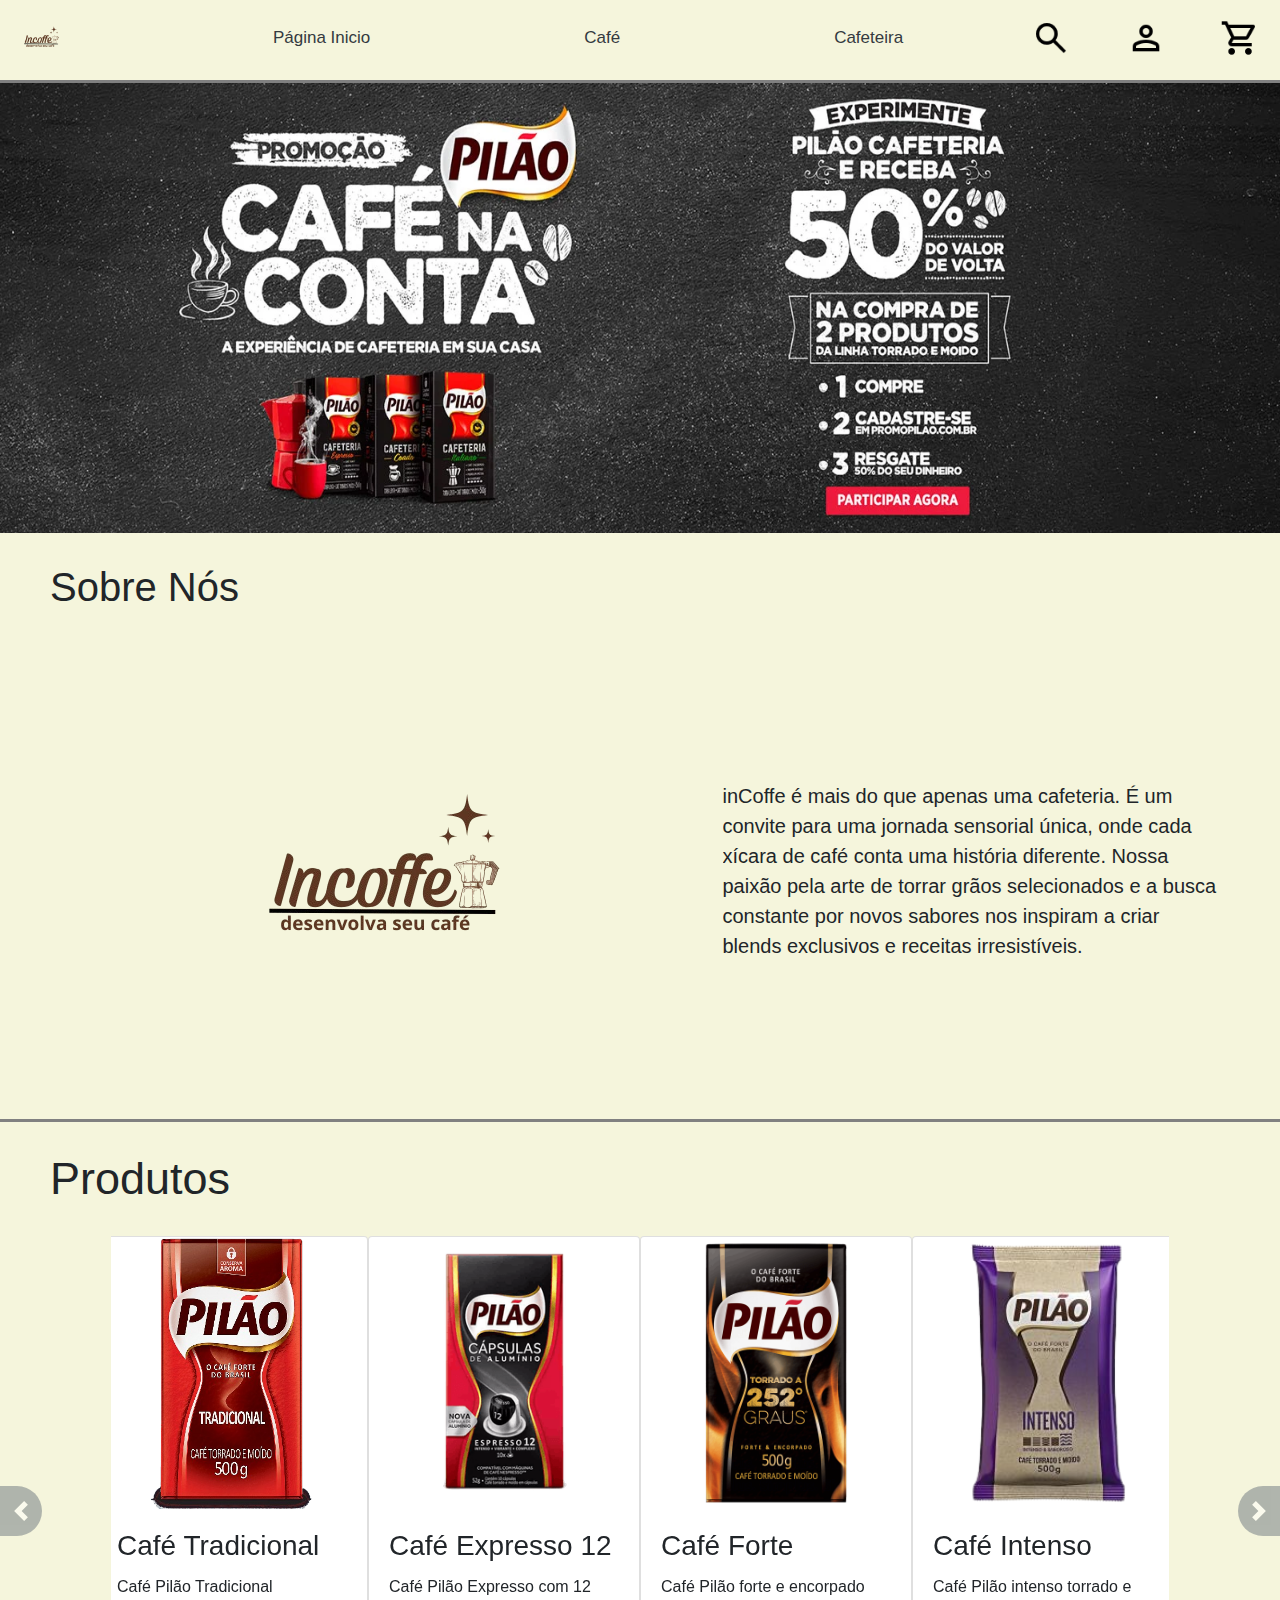
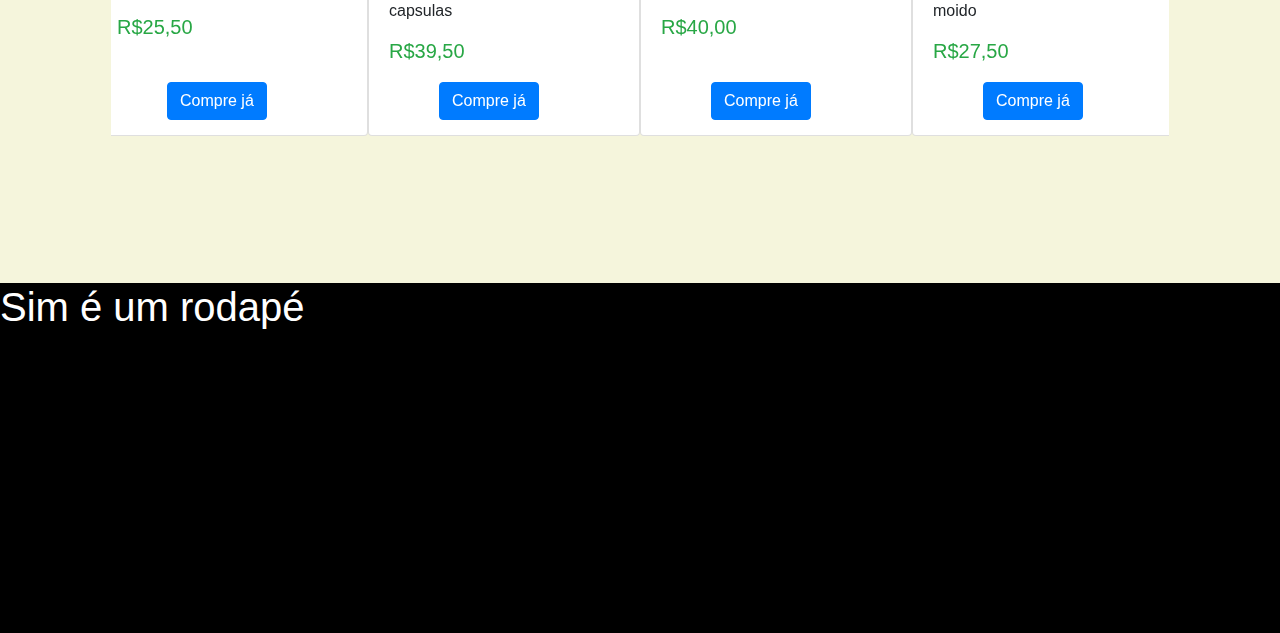
<file: index.html>
<!DOCTYPE html>
<html lang="pt-BR">

<head>
    <meta charset="UTF-8">
    <meta name="viewport" content="width=device-width, initial-scale=1.0">
    <meta name="description" content="cafeteria online">
    <meta name="keywords" content="café cafeteria">
    <title>inCoffe</title>
    <link rel="stylesheet" href="assets/css/style.css">
    <link rel="shortcut icon" href="assets/img/logo-incoffe.png" type="image/x-icon">
    <link rel="stylesheet" href="https://cdn.jsdelivr.net/npm/bootstrap@4.0.0/dist/css/bootstrap.min.css"
        integrity="sha384-Gn5384xqQ1aoWXA+058RXPxPg6fy4IWvTNh0E263XmFcJlSAwiGgFAW/dAiS6JXm" crossorigin="anonymous">
</head>

<body>
    <header>
        <nav class="d-flex align-items-center justify-content-between">
            <div class="logo-incoffe">
                <img src="assets/img/logo-incoffe.png" alt="logo-incoffe">
            </div>
            <li class="nav-item"> <a class="nav-link text-dark" href="index.html">Página Inicio</a> </li>
            <li class="nav-item"> <a class="nav-link text-dark" href="cafe.html">Café</a></li>
            <li class="nav-item"> <a class="nav-link text-dark" href="cafete.html">Cafeteira</a></li>
            <div class="usuario">
                <img src="assets/img/search.png" alt="busca">
                <img src="assets/img/person.png" alt="pessoa">
                <img src="assets/img/carrinho.png" alt="carrinho">
            </div>
        </nav>
    </header>

    <div class="barra"></div>

    <main>
        <div class="img-main">
            <img src="assets/img/banner.png" alt="banner">
        </div>

        <div class="about-us">

            <h1>Sobre Nós</h1>

            <div class="desc">
                <img src="assets/img/logo-incoffe.png" alt="logo-incoffe">

                <p>
                    inCoffe é mais do que apenas uma cafeteria. É um convite para uma jornada sensorial única, onde cada
                    xícara de café conta uma história diferente. Nossa paixão pela arte de torrar grãos selecionados e a
                    busca constante por novos sabores nos inspiram a criar blends exclusivos e receitas irresistíveis.
                </p>
            </div>
                

        </div>

        <div class="barra"></div>

        <div class="produtos">
            <h1>Produtos</h1>
            <div id="carouselExampleControls" class="carousel slide d-flex justify-content-around" data-ride="carousel">
                <div class="carrosel">
                    <div class="carousel-inner">
                        <div class="carousel-item active">
                            <div class="row justify-content-between">
                                <div class="col-custom">
                                    <div class="card" style="width: 17rem;">
                                        <img class="card-img-top" src="assets/img/pilão-removebg-preview.png"
                                            alt="Card image cap" style="height: 17rem;">
                                        <div class="card-body">
                                            <h3 class="card-title">Café Tradicional</h3>
                                            <p class="card-text">Café Pilão Tradicional</p>
                                            <h5 class="text-success">R$25,50</h5>
                                            <a href="checkout.html" class="btn btn-primary">Compre já</a>
                                        </div>
                                    </div>
                                </div>
                                <div class="col-custom">
                                    <div class="card" style="width: 17rem;">
                                        <img class="card-img-top" src="assets/img/cafécapsulas.png"
                                            alt="Card image cap" style="height: 17rem;">
                                        <div class="card-body">
                                            <h3 class="card-title">Café Expresso 12</h3>
                                            <p class="card-text">Café Pilão Expresso com 12 capsulas</p>
                                            <h5 class="text-success">R$39,50</h5>
                                            <a href="checkout.html" class="btn btn-primary">Compre já</a>
                                        </div>
                                    </div>
                                </div>
                                <div class="col-custom">
                                    <div class="card" style="width: 17rem;">
                                        <img class="card-img-top" src="assets/img/caféforte.png"
                                            alt="Card image cap" style="height: 17rem;">
                                        <div class="card-body">
                                            <h3 class="card-title">Café Forte</h3>
                                            <p class="card-text">Café Pilão forte e encorpado</p>
                                            <h5 class="text-success">R$40,00</h5>
                                            <a href="checkout.html" class="btn btn-primary">Compre já</a>
                                        </div>
                                    </div>
                                </div>
                                <div class="col-custom">
                                    <div class="card" style="width: 17rem;">
                                        <img class="card-img-top" src="assets/img/caféintenso.png"
                                            alt="Card image cap" style="height: 17rem;">
                                        <div class="card-body">
                                            <h3 class="card-title">Café Intenso</h3>
                                            <p class="card-text">Café Pilão intenso torrado e moido</p>
                                            <h5 class="text-success">R$27,50</h5>
                                            <a href="checkout.html" class="btn btn-primary">Compre já</a>
                                        </div>
                                    </div>
                                </div>
                            </div>
                        </div>
                        <div class="carousel-item">
                            <div class="row">
                                <div class="col-custom">
                                    <div class="card" style="width: 17rem;">
                                        <img class="card-img-top" src="assets/img/cafétorrado.png"
                                            alt="Card image cap" style="height: 17rem;">
                                        <div class="card-body">
                                            <h3 class="card-title">Café em Grãos</h3>
                                            <p class="card-text">Café Pilão em grãos</p>
                                            <h5 class="text-success">R$38,50</h5>
                                            <a href="checkout.html" class="btn btn-primary">Compre já</a>
                                        </div>
                                    </div>
                                </div>
                                <div class="col-custom">
                                    <div class="card" style="width: 17rem;">
                                        <img class="card-img-top" src="assets/img/lungo08.png"
                                            alt="Card image cap" style="height: 17rem;">
                                        <div class="card-body">
                                            <h3 class="card-title">Café Lungo 08</h3>
                                            <p class="card-text">Café Pilão lungo 8 em capsulas</p>
                                            <h5 class="text-success">R$23,50</h5>
                                            <a href="checkout.html" class="btn btn-primary">Compre já</a>
                                        </div>
                                    </div>
                                </div>
                                <div class="col-custom">
                                    <div class="card" style="width: 17rem;">
                                        <img class="card-img-top" src="assets/img/cafécap07.jpg"
                                            alt="Card image cap" style="height: 17rem;">
                                        <div class="card-body">
                                            <h3 class="card-title">Café Capsulas 07</h3>
                                            <p class="card-text">Café Pilão capsulas 07 em alumínio</p>
                                            <h5 class="text-success">R$22,50</h5>
                                            <a href="checkout.html" class="btn btn-primary">Compre já</a>
                                        </div>
                                    </div>
                                </div>
                                <div class="col-custom">
                                    <div class="card" style="width: 17rem;">
                                        <img class="card-img-top" src="assets/img/pilão.jpg"
                                            alt="Card image cap" style="height: 17rem;">
                                        <div class="card-body">
                                            <h3 class="card-title">Café Forte</h3>
                                            <p class="card-text">Café Pilão forte e encorpado</p>
                                            <h5 class="text-success">R$39,50</h5>
                                            <a href="checkout.html" class="btn btn-primary">Compre já</a>
                                        </div>
                                    </div>
                                </div>
                            </div>
                        </div>
                    </div>

                    <a class="carousel-control-prev bg-secondary align-items-center" href="checkout.htmlcarouselExampleControls"
                        role="button" data-slide="prev">
                        <span class="carousel-control-prev-icon" aria-hidden="true"></span>
                        <span class="sr-only">Previous</span>
                    </a>
                    <a class="carousel-control-next bg-secondary align-items-center" href="checkout.htmlcarouselExampleControls"
                        role="button" data-slide="next">
                        <span class="carousel-control-next-icon" aria-hidden="true"></span>
                        <span class="sr-only">Next</span>
                    </a>
                </div>

            </div>
        </div>
    </main>

    <footer>
        <h1>Sim é um rodapé</h1>
    </footer>

    <script src="https://code.jquery.com/jquery-3.2.1.slim.min.js"
        integrity="sha384-KJ3o2DKtIkvYIK3UENzmM7KCkRr/rE9/Qpg6aAZGJwFDMVNA/GpGFF93hXpG5KkN"
        crossorigin="anonymous"></script>
    <script src="https://cdn.jsdelivr.net/npm/popper.js@1.12.9/dist/umd/popper.min.js"
        integrity="sha384-ApNbgh9B+Y1QKtv3Rn7W3mgPxhU9K/ScQsAP7hUibX39j7fakFPskvXusvfa0b4Q"
        crossorigin="anonymous"></script>
    <script src="https://cdn.jsdelivr.net/npm/bootstrap@4.0.0/dist/js/bootstrap.min.js"
        integrity="sha384-JZR6Spejh4U02d8jOt6vLEHfe/JQGiRRSQQxSfFWpi1MquVdAyjUar5+76PVCmYl"
        crossorigin="anonymous"></script>
</body>

</html>
</file>
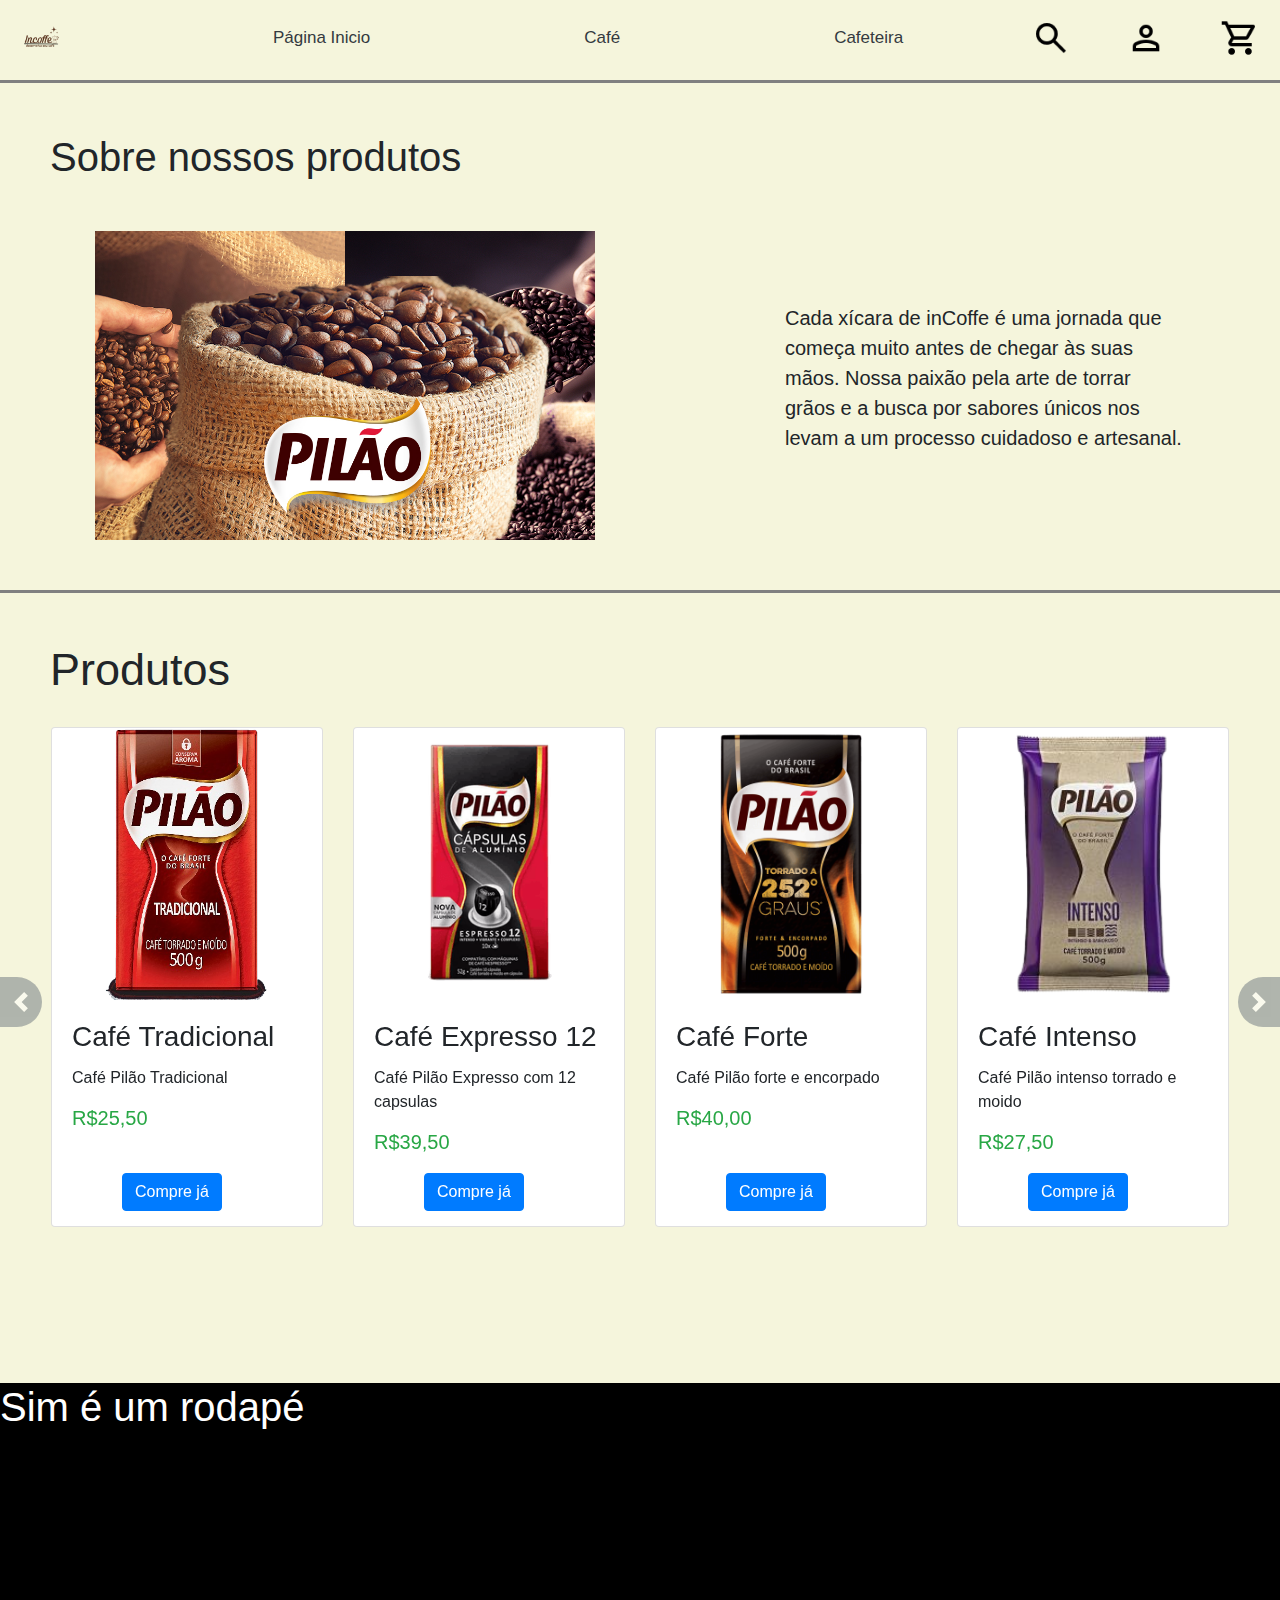
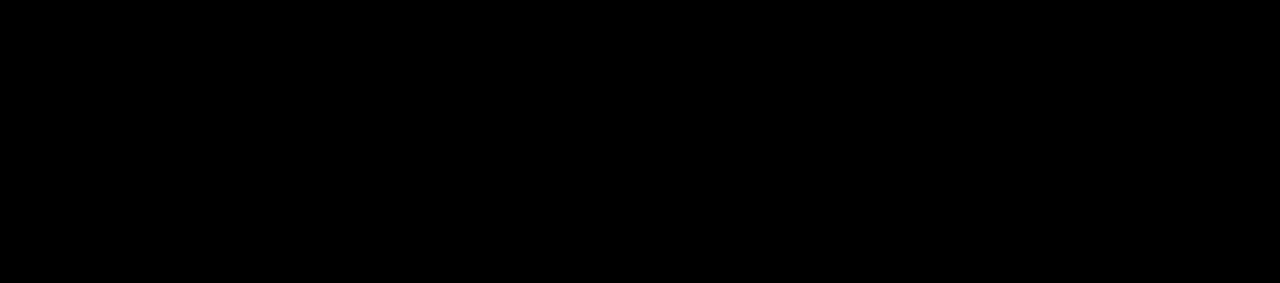
<file: cafe.html>
<!DOCTYPE html>
<html lang="pt-BR">

<head>
    <meta charset="UTF-8">
    <meta name="viewport" content="width=device-width, initial-scale=1.0">
    <meta name="description" content="cafeteria online">
    <meta name="keywords" content="café cafeteria">
    <title>inCoffe - Café</title>
    <link rel="shortcut icon" href="assets/img/logo-incoffe.png" type="image/x-icon">
    <link rel="stylesheet" href="assets/css/style-cafe.css">
    <link rel="stylesheet" href="https://cdn.jsdelivr.net/npm/bootstrap@4.0.0/dist/css/bootstrap.min.css"
        integrity="sha384-Gn5384xqQ1aoWXA+058RXPxPg6fy4IWvTNh0E263XmFcJlSAwiGgFAW/dAiS6JXm" crossorigin="anonymous">
</head>

<body>

    <header>
        <nav class="d-flex align-items-center justify-content-between">
            <div class="logo-incoffe">
                <img src="assets/img/logo-incoffe.png" alt="logo-incoffe">
            </div>
            <li class="nav-item"> <a class="nav-link text-dark" href="index.html">Página Inicio</a> </li>
            <li class="nav-item"> <a class="nav-link text-dark" href="cafe.html">Café</a></li>
            <li class="nav-item"> <a class="nav-link text-dark" href="cafeteria.html">Cafeteira</a></li>
            <div class="usuario">
                <img src="assets/img/search.png" alt="busca">
                <img src="assets/img/person.png" alt="pessoa">
                <img src="assets/img/carrinho.png" alt="carrinho">
            </div>
        </nav>
    </header>

    <div class="barra"></div>

    <main>

        <div class="apresentacao">

            <h1>Sobre nossos produtos</h1>

            <div class="itens">
                <img src="assets/img/pilao-saco.jpg" alt="fabrica-pilao">

                <p>
                    Cada xícara de inCoffe é uma jornada que começa muito antes de chegar às suas mãos. Nossa paixão pela
                    arte de torrar grãos e a busca por sabores únicos nos levam a um processo cuidadoso e artesanal.
                </p>
            </div>

        </div>

        <div class="barra" style="margin-top: 50px;"></div>

        <div class="produtos">
            <h1>Produtos</h1>
            <div id="carouselExampleControls" class="carousel slide d-flex justify-content-around" data-ride="carousel">
                <div class="carrosel">
                    <div class="carousel-inner">
                        <div class="carousel-item active">
                            <div class="row justify-content-between">
                                <div class="col-3">
                                    <div class="card" style="width: 17rem;">
                                        <img class="card-img-top" src="assets/img/pilão-removebg-preview.png"
                                            alt="Card image cap" style="height: 17rem;">
                                        <div class="card-body">
                                            <h3 class="card-title">Café Tradicional</h3>
                                            <p class="card-text">Café Pilão Tradicional</p>
                                            <h5 class="text-success">R$25,50</h5>
                                            <a href="checkout.html" class="btn btn-primary">Compre já</a>
                                        </div>
                                    </div>
                                </div>
                                <div class="col-3">
                                    <div class="card" style="width: 17rem;">
                                        <img class="card-img-top" src="assets/img/cafécapsulas.png"
                                            alt="Card image cap" style="height: 17rem;">
                                        <div class="card-body">
                                            <h3 class="card-title">Café Expresso 12</h3>
                                            <p class="card-text">Café Pilão Expresso com 12 capsulas</p>
                                            <h5 class="text-success">R$39,50</h5>
                                            <a href="checkout.html" class="btn btn-primary">Compre já</a>
                                        </div>
                                    </div>
                                </div>
                                <div class="col-3">
                                    <div class="card" style="width: 17rem;">
                                        <img class="card-img-top" src="assets/img/caféforte.png"
                                            alt="Card image cap" style="height: 17rem;">
                                        <div class="card-body">
                                            <h3 class="card-title">Café Forte</h3>
                                            <p class="card-text">Café Pilão forte e encorpado</p>
                                            <h5 class="text-success">R$40,00</h5>
                                            <a href="checkout.html" class="btn btn-primary">Compre já</a>
                                        </div>
                                    </div>
                                </div>
                                <div class="col-3">
                                    <div class="card" style="width: 17rem;">
                                        <img class="card-img-top" src="assets/img/caféintenso.png"
                                            alt="Card image cap" style="height: 17rem;">
                                        <div class="card-body">
                                            <h3 class="card-title">Café Intenso</h3>
                                            <p class="card-text">Café Pilão intenso torrado e moido</p>
                                            <h5 class="text-success">R$27,50</h5>
                                            <a href="checkout.html" class="btn btn-primary">Compre já</a>
                                        </div>
                                    </div>
                                </div>
                            </div>
                        </div>
                        <div class="carousel-item">
                            <div class="row">
                                <div class="col-3">
                                    <div class="card" style="width: 17rem;">
                                        <img class="card-img-top" src="assets/img/cafétorrado.png"
                                            alt="Card image cap" style="height: 17rem;">
                                        <div class="card-body">
                                            <h3 class="card-title">Café em Grãos</h3>
                                            <p class="card-text">Café Pilão em grãos</p>
                                            <h5 class="text-success">R$38,50</h5>
                                            <a href="checkout.html" class="btn btn-primary">Compre já</a>
                                        </div>
                                    </div>
                                </div>
                                <div class="col-3">
                                    <div class="card" style="width: 17rem;">
                                        <img class="card-img-top" src="assets/img/lungo08.png"
                                            alt="Card image cap" style="height: 17rem;">
                                        <div class="card-body">
                                            <h3 class="card-title">Café Lungo 08</h3>
                                            <p class="card-text">Café Pilão lungo 8 em capsulas</p>
                                            <h5 class="text-success">R$23,50</h5>
                                            <a href="checkout.html" class="btn btn-primary">Compre já</a>
                                        </div>
                                    </div>
                                </div>
                                <div class="col-3">
                                    <div class="card" style="width: 17rem;">
                                        <img class="card-img-top" src="assets/img/cafécap07.jpg"
                                            alt="Card image cap" style="height: 17rem;">
                                        <div class="card-body">
                                            <h3 class="card-title">Café Capsulas 07</h3>
                                            <p class="card-text">Café Pilão capsulas 07 em alumínio</p>
                                            <h5 class="text-success">R$22,50</h5>
                                            <a href="checkout.html" class="btn btn-primary">Compre já</a>
                                        </div>
                                    </div>
                                </div>
                                <div class="col-3">
                                    <div class="card" style="width: 17rem;">
                                        <img class="card-img-top" src="assets/img/pilão.jpg"
                                            alt="Card image cap" style="height: 17rem;">
                                        <div class="card-body">
                                            <h3 class="card-title">Café Forte</h3>
                                            <p class="card-text">Café Pilão forte e encorpado</p>
                                            <h5 class="text-success">R$39,50</h5>
                                            <a href="checkout.html" class="btn btn-primary">Compre já</a>
                                        </div>
                                    </div>
                                </div>
                            </div>
                        </div>
                    </div>

                    <a class="carousel-control-prev bg-secondary" href="checkout.htmlcarouselExampleControls" role="button"
                        data-slide="prev">
                        <span class="carousel-control-prev-icon" aria-hidden="true"></span>
                        <span class="sr-only">Previous</span>
                    </a>
                    <a class="carousel-control-next bg-secondary" href="checkout.htmlcarouselExampleControls" role="button"
                        data-slide="next">
                        <span class="carousel-control-next-icon" aria-hidden="true"></span>
                        <span class="sr-only">Next</span>
                    </a>
                </div>

            </div>
        </div>

    </main>

    <footer>
        <h1>Sim é um rodapé</h1>
    </footer>

    <script src="https://code.jquery.com/jquery-3.2.1.slim.min.js"
        integrity="sha384-KJ3o2DKtIkvYIK3UENzmM7KCkRr/rE9/Qpg6aAZGJwFDMVNA/GpGFF93hXpG5KkN"
        crossorigin="anonymous"></script>
    <script src="https://cdn.jsdelivr.net/npm/popper.js@1.12.9/dist/umd/popper.min.js"
        integrity="sha384-ApNbgh9B+Y1QKtv3Rn7W3mgPxhU9K/ScQsAP7hUibX39j7fakFPskvXusvfa0b4Q"
        crossorigin="anonymous"></script>
    <script src="https://cdn.jsdelivr.net/npm/bootstrap@4.0.0/dist/js/bootstrap.min.js"
        integrity="sha384-JZR6Spejh4U02d8jOt6vLEHfe/JQGiRRSQQxSfFWpi1MquVdAyjUar5+76PVCmYl"
        crossorigin="anonymous"></script>

</body>

</html>
</file>
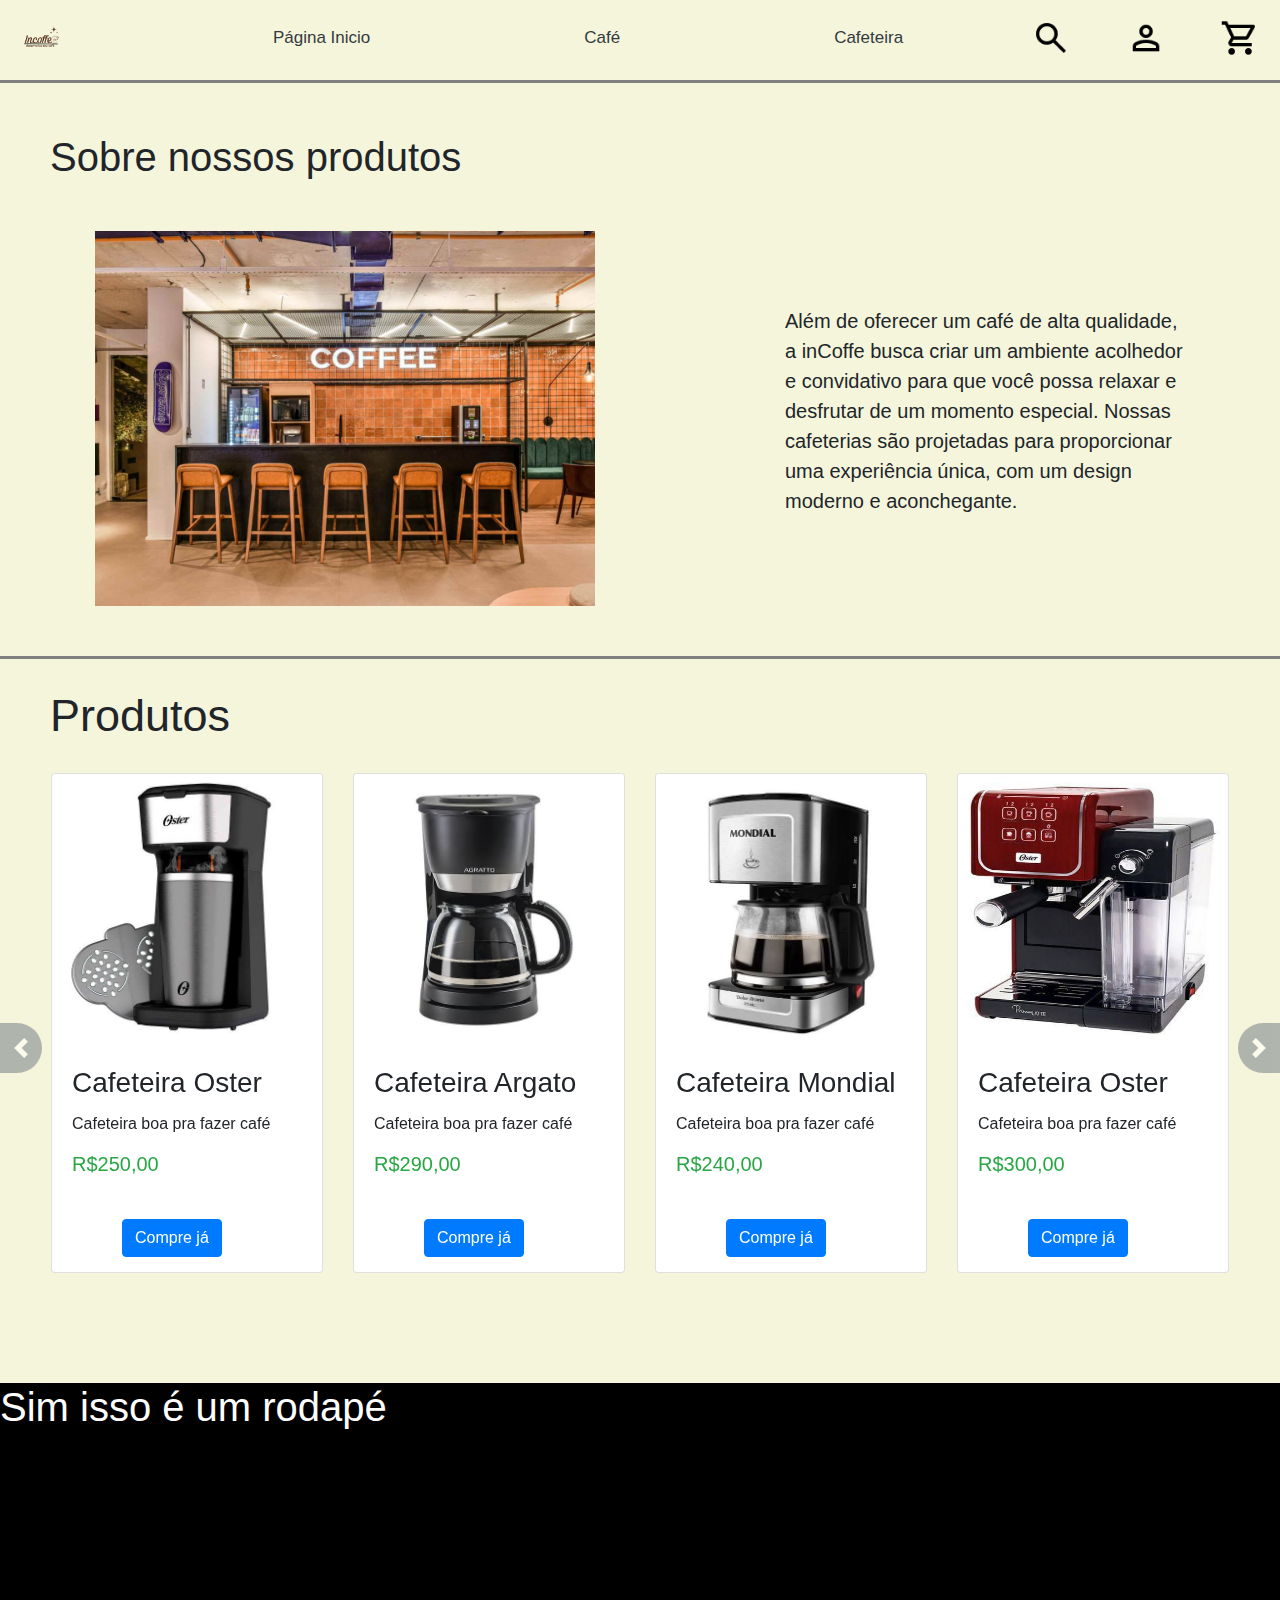
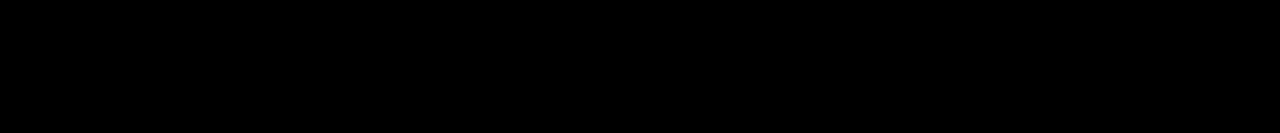
<file: cafeteria.html>
<!DOCTYPE html>
<html lang="pt-BR">

<head>
    <meta charset="UTF-8">
    <meta name="viewport" content="width=device-width, initial-scale=1.0">
    <meta name="description" content="cafeteria online">
    <meta name="keywords" content="café cafeteria">
    <title>inCoffe - Cafeteria</title>
    <link rel="stylesheet" href="assets/css/style-cafeteria.css">
    <link rel="shortcut icon" href="assets/img/logo-incoffe.png" type="image/x-icon">
    <link rel="stylesheet" href="https://cdn.jsdelivr.net/npm/bootstrap@4.0.0/dist/css/bootstrap.min.css"
        integrity="sha384-Gn5384xqQ1aoWXA+058RXPxPg6fy4IWvTNh0E263XmFcJlSAwiGgFAW/dAiS6JXm" crossorigin="anonymous">
</head>

<body>

    <header>
        <nav class="d-flex align-items-center justify-content-between">
            <div class="logo-incoffe">
                <img src="assets/img/logo-incoffe.png" alt="logo-incoffe">
            </div>
            <li class="nav-item"> <a class="nav-link text-dark" href="index.html">Página Inicio</a> </li>
            <li class="nav-item"> <a class="nav-link text-dark" href="cafe.html">Café</a></li>
            <li class="nav-item"> <a class="nav-link text-dark" href="checkout.html">Cafeteira</a></li>
            <div class="usuario">
                <img src="assets/img/search.png" alt="busca">
                <img src="assets/img/person.png" alt="pessoa">
                <img src="assets/img/carrinho.png" alt="carrinho">
            </div>
        </nav>
    </header>

    <div class="barra"></div>

    <main>

        <div class="apresentacao">

            <h1>Sobre nossos produtos</h1>

            <div class="itens">
                <img src="assets/img/cafeteriapequenaabre-2-1200x900.jpeg" alt="fabrica-pilao">

                <p>
                    Além de oferecer um café de alta qualidade, a inCoffe busca criar um ambiente acolhedor e
                    convidativo para que você possa relaxar e desfrutar de um momento especial. Nossas cafeterias são
                    projetadas para proporcionar uma experiência única, com um design moderno e aconchegante.
                </p>
            </div>

        </div>

        <div class="barra" style="margin-top: 50px;"></div>

        <div class="produtos">
            <h1>Produtos</h1>
            <div id="carouselExampleControls" class="carousel slide d-flex justify-content-around" data-ride="carousel">
                <div class="carrosel">
                    <div class="carousel-inner">
                        <div class="carousel-item active">
                            <div class="row justify-content-between">
                                <div class="col-3">
                                    <div class="card" style="width: 17rem;">
                                        <img class="card-img-top" src="assets/img/oster.jpg" alt="Card image cap"
                                            style="height: 17rem;">
                                        <div class="card-body">
                                            <h3 class="card-title">Cafeteira Oster</h3>
                                            <p class="card-text">Cafeteira boa pra fazer café</p>
                                            <h5 class="text-success">R$250,00</h5>
                                            <a href="checkout.html" class="btn btn-primary">Compre já</a>
                                        </div>
                                    </div>
                                </div>
                                <div class="col-3">
                                    <div class="card" style="width: 17rem;">
                                        <img class="card-img-top" src="assets/img/argato.jpg" alt="Card image cap"
                                            style="height: 17rem;">
                                        <div class="card-body">
                                            <h3 class="card-title">Cafeteira Argato</h3>
                                            <p class="card-text">Cafeteira boa pra fazer café</p>
                                            <h5 class="text-success">R$290,00</h5>
                                            <a href="checkout.html" class="btn btn-primary">Compre já</a>
                                        </div>
                                    </div>
                                </div>
                                <div class="col-3">
                                    <div class="card" style="width: 17rem;">
                                        <img class="card-img-top" src="assets/img/mondial.jpg" alt="Card image cap"
                                            style="height: 17rem;">
                                        <div class="card-body">
                                            <h3 class="card-title">Cafeteira Mondial</h3>
                                            <p class="card-text">Cafeteira boa pra fazer café</p>
                                            <h5 class="text-success">R$240,00</h5>
                                            <a href="checkout.html" class="btn btn-primary">Compre já</a>
                                        </div>
                                    </div>
                                </div>
                                <div class="col-3">
                                    <div class="card" style="width: 17rem;">
                                        <img class="card-img-top" src="assets/img/oster-boa.jpg" alt="Card image cap"
                                            style="height: 17rem;">
                                        <div class="card-body">
                                            <h3 class="card-title">Cafeteira Oster</h3>
                                            <p class="card-text">Cafeteira boa pra fazer café</p>
                                            <h5 class="text-success">R$300,00</h5>
                                            <a href="checkout.html" class="btn btn-primary">Compre já</a>
                                        </div>
                                    </div>
                                </div>
                            </div>
                        </div>
                        <div class="carousel-item">
                            <div class="row">
                                <div class="col-3">
                                    <div class="card" style="width: 17rem;">
                                        <img class="card-img-top" src="assets/img/mondial-forte.jpg"
                                            alt="Card image cap" style="height: 17rem;">
                                        <div class="card-body">
                                            <h3 class="card-title">Cafeteira Mondial</h3>
                                            <p class="card-text">Cafeteira boa pra fazer café</p>
                                            <h5 class="text-success">R$38,50</h5>
                                            <a href="checkout.html" class="btn btn-primary">Compre já</a>
                                        </div>
                                    </div>
                                </div>
                                <div class="col-3">
                                    <div class="card" style="width: 17rem;">
                                        <img class="card-img-top" src="assets/img/britania.jpg" alt="Card image cap"
                                            style="height: 17rem;">
                                        <div class="card-body">
                                            <h3 class="card-title">Cafeteria britania</h3>
                                            <p class="card-text">Cafeteira boa pra fazer café</p>
                                            <h5 class="text-success">R$23,50</h5>
                                            <a href="checkout.html" class="btn btn-primary">Compre já</a>
                                        </div>
                                    </div>
                                </div>
                                <div class="col-3">
                                    <div class="card" style="width: 17rem;">
                                        <img class="card-img-top" src="assets/img/oster-bile.jpg" alt="Card image cap"
                                            style="height: 17rem;">
                                        <div class="card-body">
                                            <h3 class="card-title">Cafeteira Oster</h3>
                                            <p class="card-text">Cafeteira boa pra fazer café</p>
                                            <h5 class="text-success">R$22,50</h5>
                                            <a href="checkout.html" class="btn btn-primary">Compre já</a>
                                        </div>
                                    </div>
                                </div>
                                <div class="col-3">
                                    <div class="card" style="width: 17rem;">
                                        <img class="card-img-top" src="assets/img/mondial-basico.jpg"
                                            alt="Card image cap" style="height: 17rem;">
                                        <div class="card-body">
                                            <h3 class="card-title">Cafeteira Mondial</h3>
                                            <p class="card-text">Cafeteira boa pra fazer café</p>
                                            <h5 class="text-success">R$39,50</h5>
                                            <a href="checkout.html" class="btn btn-primary">Compre já</a>
                                        </div>
                                    </div>
                                </div>
                            </div>
                        </div>
                    </div>

                    <a class="carousel-control-prev bg-secondary align-items-center" href="checkout.htmlcarouselExampleControls"
                        role="button" data-slide="prev">
                        <span class="carousel-control-prev-icon" aria-hidden="true"></span>
                        <span class="sr-only">Previous</span>
                    </a>
                    <a class="carousel-control-next bg-secondary align-items-center" href="checkout.htmlcarouselExampleControls"
                        role="button" data-slide="next">
                        <span class="carousel-control-next-icon" aria-hidden="true"></span>
                        <span class="sr-only">Next</span>
                    </a>
                </div>

            </div>
        </div>

    </main>

    <footer>

        <h1>Sim isso é um rodapé</h1>

    </footer>

    <script src="https://code.jquery.com/jquery-3.2.1.slim.min.js"
        integrity="sha384-KJ3o2DKtIkvYIK3UENzmM7KCkRr/rE9/Qpg6aAZGJwFDMVNA/GpGFF93hXpG5KkN"
        crossorigin="anonymous"></script>
    <script src="https://cdn.jsdelivr.net/npm/popper.js@1.12.9/dist/umd/popper.min.js"
        integrity="sha384-ApNbgh9B+Y1QKtv3Rn7W3mgPxhU9K/ScQsAP7hUibX39j7fakFPskvXusvfa0b4Q"
        crossorigin="anonymous"></script>
    <script src="https://cdn.jsdelivr.net/npm/bootstrap@4.0.0/dist/js/bootstrap.min.js"
        integrity="sha384-JZR6Spejh4U02d8jOt6vLEHfe/JQGiRRSQQxSfFWpi1MquVdAyjUar5+76PVCmYl"
        crossorigin="anonymous"></script>

</body>

</html>
</file>
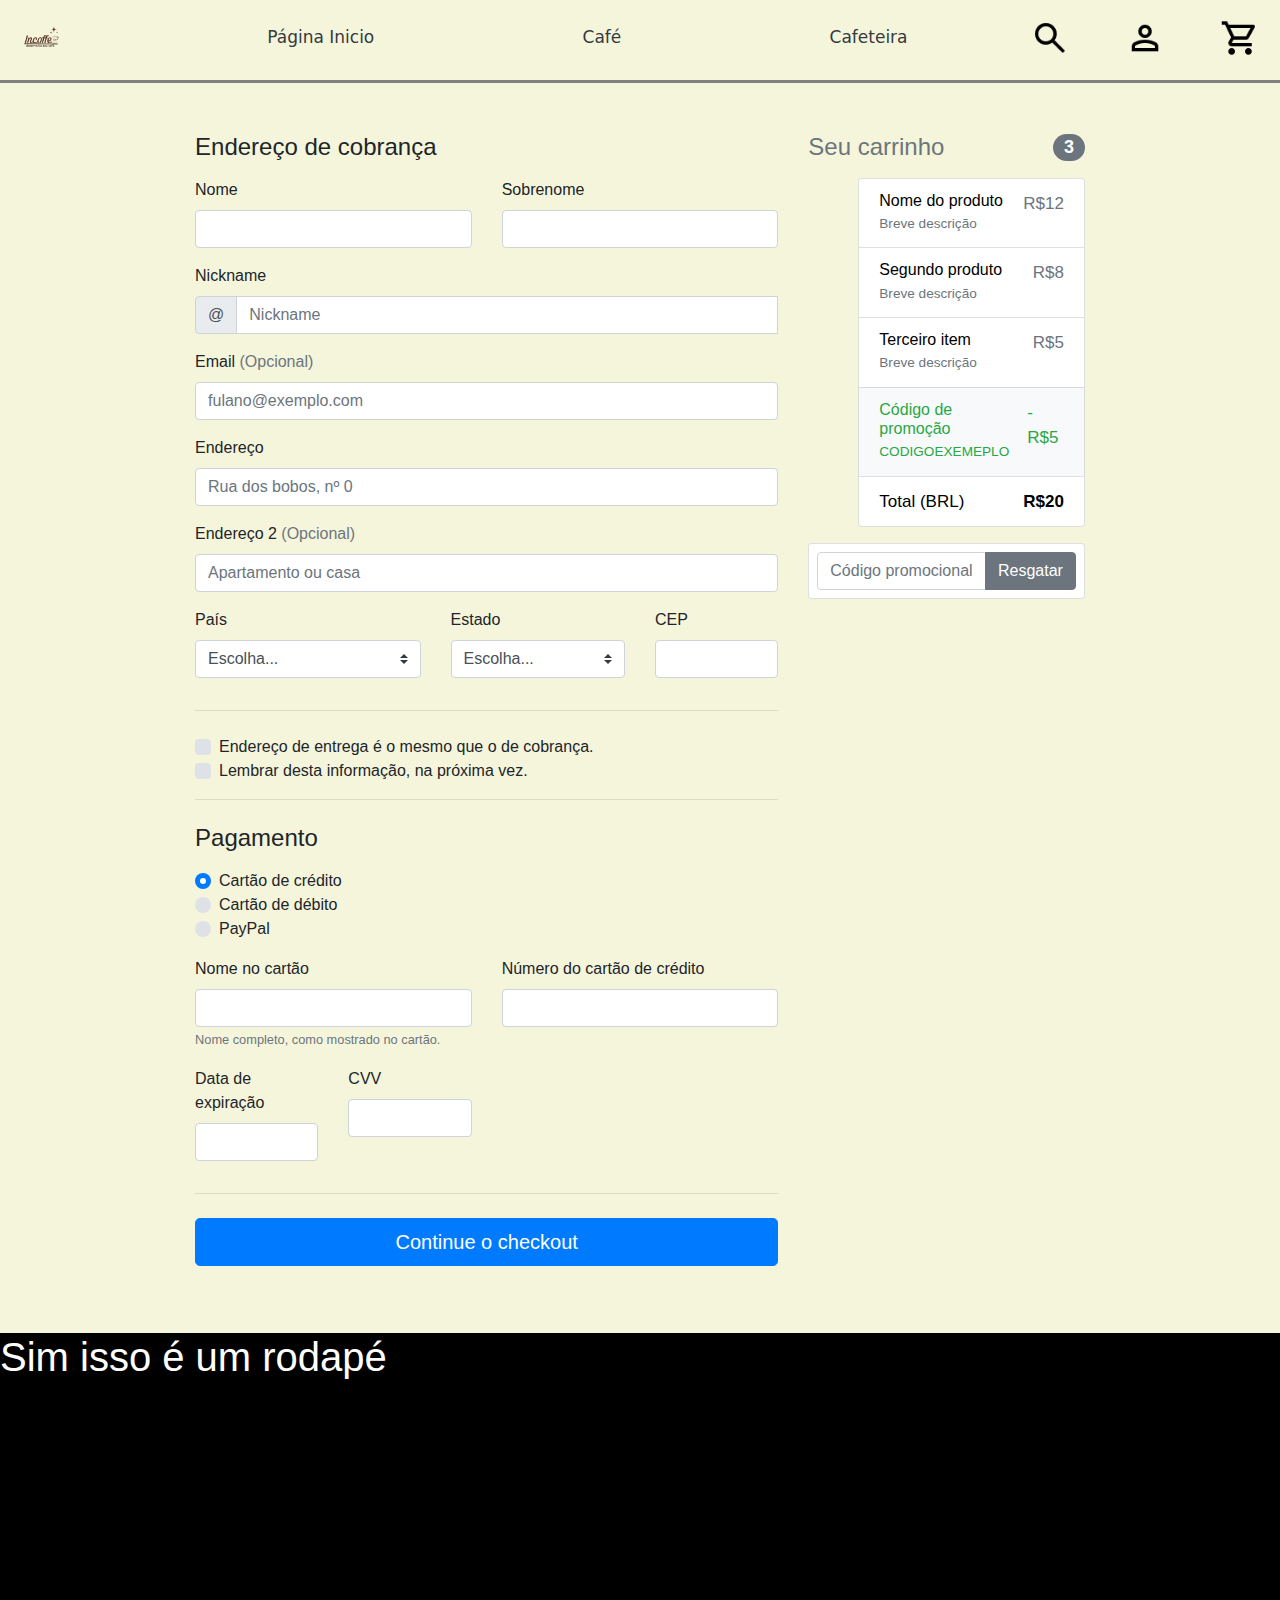
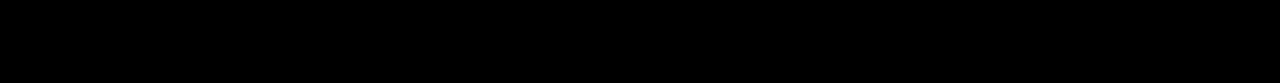
<file: checkout.html>
<!DOCTYPE html>
<html lang="en">

<head>
    <meta charset="UTF-8">
    <meta name="viewport" content="width=device-width, initial-scale=1.0">
    <title>inCoffe - Checkout</title>
    <link rel="stylesheet" href="https://cdn.jsdelivr.net/npm/bootstrap@4.0.0/dist/css/bootstrap.min.css"
        integrity="sha384-Gn5384xqQ1aoWXA+058RXPxPg6fy4IWvTNh0E263XmFcJlSAwiGgFAW/dAiS6JXm" crossorigin="anonymous">
    <link href="assets/css/style-checkout.css" rel="stylesheet">
</head>

<body>

    <header>
        <nav class="d-flex align-items-center justify-content-between">
            <div class="logo-incoffe">
                <img src="assets/img/logo-incoffe.png" alt="logo-incoffe">
            </div>
            <li class="nav-item"> <a class="nav-link text-dark" href="index.html">Página Inicio</a> </li>
            <li class="nav-item"> <a class="nav-link text-dark" href="cafe.html">Café</a></li>
            <li class="nav-item"> <a class="nav-link text-dark" href="cafeteria.html">Cafeteira</a></li>
            <div class="usuario">
                <img src="assets/img/search.png" alt="busca">
                <img src="assets/img/person.png" alt="pessoa">
                <img src="assets/img/carrinho.png" alt="carrinho">
            </div>
        </nav>
    </header>

    <div class="barra" style="margin-bottom: 50px;"></div>

    <main>

        <div class="row">
            <div class="col-md-4 order-md-2 mb-4">
                <h4 class="d-flex justify-content-between align-items-center mb-3">
                    <span class="text-muted">Seu carrinho</span>
                    <span class="badge badge-secondary badge-pill">3</span>
                </h4>
                <ul class="list-group mb-3">
                    <li class="list-group-item d-flex justify-content-between lh-condensed">
                        <div>
                            <h6 class="my-0">Nome do produto</h6>
                            <small class="text-muted">Breve descrição</small>
                        </div>
                        <span class="text-muted">R$12</span>
                    </li>
                    <li class="list-group-item d-flex justify-content-between lh-condensed">
                        <div>
                            <h6 class="my-0">Segundo produto</h6>
                            <small class="text-muted">Breve descrição</small>
                        </div>
                        <span class="text-muted">R$8</span>
                    </li>
                    <li class="list-group-item d-flex justify-content-between lh-condensed">
                        <div>
                            <h6 class="my-0">Terceiro item</h6>
                            <small class="text-muted">Breve descrição</small>
                        </div>
                        <span class="text-muted">R$5</span>
                    </li>
                    <li class="list-group-item d-flex justify-content-between bg-light">
                        <div class="text-success">
                            <h6 class="my-0">Código de promoção</h6>
                            <small>CODIGOEXEMEPLO</small>
                        </div>
                        <span class="text-success">-R$5</span>
                    </li>
                    <li class="list-group-item d-flex justify-content-between">
                        <span>Total (BRL)</span>
                        <strong>R$20</strong>
                    </li>
                </ul>

                <form class="card p-2">
                    <div class="input-group">
                        <input type="text" class="form-control" placeholder="Código promocional">
                        <div class="input-group-append">
                            <button type="submit" class="btn btn-secondary">Resgatar</button>
                        </div>
                    </div>
                </form>
            </div>
            <div class="col-md-8 order-md-1">
                <h4 class="mb-3">Endereço de cobrança</h4>
                <form class="needs-validation" novalidate="">
                    <div class="row">
                        <div class="col-md-6 mb-3">
                            <label for="primeiroNome">Nome</label>
                            <input type="text" class="form-control" id="primeiroNome" placeholder="" value=""
                                required="">
                            <div class="invalid-feedback">
                                É obrigatório inserir um nome válido.
                            </div>
                        </div>
                        <div class="col-md-6 mb-3">
                            <label for="sobrenome">Sobrenome</label>
                            <input type="text" class="form-control" id="sobrenome" placeholder="" value="" required="">
                            <div class="invalid-feedback">
                                É obrigatório inserir um sobre nome válido.
                            </div>
                        </div>
                    </div>

                    <div class="mb-3">
                        <label for="nickname">Nickname</label>
                        <div class="input-group">
                            <div class="input-group-prepend">
                                <span class="input-group-text">@</span>
                            </div>
                            <input type="text" class="form-control" id="nickname" placeholder="Nickname" required="">
                            <div class="invalid-feedback" style="width: 100%;">
                                Seu nickname é obrigatório.
                            </div>
                        </div>
                    </div>

                    <div class="mb-3">
                        <label for="email">Email <span class="text-muted">(Opcional)</span></label>
                        <input type="email" class="form-control" id="email" placeholder="fulano@exemplo.com">
                        <div class="invalid-feedback">
                            Por favor, insira um endereço de e-mail válido, para atualizações de entrega.
                        </div>
                    </div>

                    <div class="mb-3">
                        <label for="endereco">Endereço</label>
                        <input type="text" class="form-control" id="endereco" placeholder="Rua dos bobos, nº 0"
                            required="">
                        <div class="invalid-feedback">
                            Por favor, insira seu endereço de entrega.
                        </div>
                    </div>

                    <div class="mb-3">
                        <label for="endereco2">Endereço 2 <span class="text-muted">(Opcional)</span></label>
                        <input type="text" class="form-control" id="endereco2" placeholder="Apartamento ou casa">
                    </div>

                    <div class="row">
                        <div class="col-md-5 mb-3">
                            <label for="pais">País</label>
                            <select class="custom-select d-block w-100" id="pais" required="">
                                <option value="">Escolha...</option>
                                <option>Brasil</option>
                            </select>
                            <div class="invalid-feedback">
                                Por favor, escolha um país válido.
                            </div>
                        </div>
                        <div class="col-md-4 mb-3">
                            <label for="estado">Estado</label>
                            <select class="custom-select d-block w-100" id="estado" required="">
                                <option value="">Escolha...</option>
                                <option>Acre</option>
                            </select>
                            <div class="invalid-feedback">
                                Por favor, insira um estado válido.
                            </div>
                        </div>
                        <div class="col-md-3 mb-3">
                            <label for="cep">CEP</label>
                            <input type="text" class="form-control" id="cep" placeholder="" required="">
                            <div class="invalid-feedback">
                                É obrigatório inserir um CEP.
                            </div>
                        </div>
                    </div>
                    <hr class="mb-4">
                    <div class="custom-control custom-checkbox">
                        <input type="checkbox" class="custom-control-input" id="mesmo-endereco">
                        <label class="custom-control-label" for="mesmo-endereco">Endereço de entrega é o mesmo que o de
                            cobrança.</label>
                    </div>
                    <div class="custom-control custom-checkbox">
                        <input type="checkbox" class="custom-control-input" id="salvar-info">
                        <label class="custom-control-label" for="salvar-info">Lembrar desta informação, na próxima
                            vez.</label>
                    </div>
                    <hr class="mb-4">

                    <h4 class="mb-3">Pagamento</h4>

                    <div class="d-block my-3">
                        <div class="custom-control custom-radio">
                            <input id="credito" name="paymentMethod" type="radio" class="custom-control-input"
                                checked="" required="">
                            <label class="custom-control-label" for="credito">Cartão de crédito</label>
                        </div>
                        <div class="custom-control custom-radio">
                            <input id="debito" name="paymentMethod" type="radio" class="custom-control-input"
                                required="">
                            <label class="custom-control-label" for="debito">Cartão de débito</label>
                        </div>
                        <div class="custom-control custom-radio">
                            <input id="paypal" name="paymentMethod" type="radio" class="custom-control-input"
                                required="">
                            <label class="custom-control-label" for="paypal">PayPal</label>
                        </div>
                    </div>
                    <div class="row">
                        <div class="col-md-6 mb-3">
                            <label for="cc-nome">Nome no cartão</label>
                            <input type="text" class="form-control" id="cc-nome" placeholder="" required="">
                            <small class="text-muted">Nome completo, como mostrado no cartão.</small>
                            <div class="invalid-feedback">
                                O nome que está no cartão é obrigatório.
                            </div>
                        </div>
                        <div class="col-md-6 mb-3">
                            <label for="cc-numero">Número do cartão de crédito</label>
                            <input type="text" class="form-control" id="cc-numero" placeholder="" required="">
                            <div class="invalid-feedback">
                                O número do cartão de crédito é obrigatório.
                            </div>
                        </div>
                    </div>
                    <div class="row">
                        <div class="col-md-3 mb-3">
                            <label for="cc-expiracao">Data de expiração</label>
                            <input type="text" class="form-control" id="cc-expiracao" placeholder="" required="">
                            <div class="invalid-feedback">
                                Data de expiração é obrigatória.
                            </div>
                        </div>
                        <div class="col-md-3 mb-3">
                            <label for="cc-cvv">CVV</label>
                            <input type="text" class="form-control" id="cc-cvv" placeholder="" required="">
                            <div class="invalid-feedback">
                                Código de segurança é obrigatório.
                            </div>
                        </div>
                    </div>
                    <hr class="mb-4">
                    <button class="btn btn-primary btn-lg btn-block" type="submit">Continue o checkout</button>
                </form>
            </div>
        </div>
    </main>

    <footer>
        <h1>Sim isso é um rodapé</h1>
    </footer>

</body>

</html>
</file>
<file: assets/css/style.css>
* {
    margin: 0;
    padding: 0;
    overflow-x: hidden;
}

body {
    font-family: system-ui, -apple-system, BlinkMacSystemFont, 'Segoe UI', Roboto, Oxygen, Ubuntu, Cantarell, 'Open Sans', 'Helvetica Neue', sans-serif;
}

.barra {
    height: 3px;
    width: 100%;
    background-color: grey;
}

header {
    height: 80px;
    width: 100%;
    background-color: beige;
}

.logo-incoffe img {
    height: 75px;
}

li, a {
    color: black;
    list-style: none;
    text-decoration: none;
    margin-left: 50px;
    font-size: 17px;
}

.usuario img {
    height: 40px;
    margin-left: 30px;
    margin-right: 20px;
}

main {
    background-color: beige;
    height: 1800px;
}

.img-main img {
    width: 100%;
    height: 450px;
}

.about-us {
    margin-top: 30px;
    margin-left: 50px;
}

.desc {
    display: flex;
    justify-content: space-around;
    align-items: center;
}

.desc p {
    width: 500px;
    font-size: 20px;
    margin-top: 20px;
}

.produtos h1 {
    margin-top: 30px;
    margin-left: 50px;
    margin-bottom: 30px;
    font-size: 45px;
}

.carousel-control-prev{
    margin-left: -150px;
    padding-left: 150px;
    height: 50px;
    border-radius: 50px;
    margin-top: 250px;
}

.carousel-control-next {
    margin-right: -150px;
    padding-right: 150px;
    height: 50px;
    border-radius: 50px;
    margin-top: 250px;
}

.card-img-top {
    height: 300px;
}

.card {
    height: 500px;
}

.btn, .btn-primary {
    position: absolute;
    bottom: 15px;
}

footer {
    background-color: black;
    height: 350px;
}

footer h1 {
    color: white;
}

.col-custom {
    width: 25%;
}

@media screen and (min-width:"425px") {
    .col-custom {
        width: 50%;
    }
}
</file>
<file: assets/css/style-cafe.css>
* {
    margin: 0;
    padding: 0;
    overflow-x: hidden;
}

body {
    font-family: system-ui, -apple-system, BlinkMacSystemFont, 'Segoe UI', Roboto, Oxygen, Ubuntu, Cantarell, 'Open Sans', 'Helvetica Neue', sans-serif;
}

header {
    height: 80px;
    width: 100%;
    background-color: beige;
}

.logo-incoffe img {
    height: 75px;
}

li, a {
    color: black;
    list-style: none;
    text-decoration: none;
    margin-left: 50px;
    font-size: 17px;
}

.usuario img {
    height: 40px;
    margin-left: 30px;
    margin-right: 20px;
}

.barra {
    height: 3px;
    width: 100%;
    background-color: grey;
}

main {
    background-color: beige;
    height: 1300px
}

.apresentacao h1{
    margin-left: 50px;
    margin-top: 50px;
}

.itens {
    display: flex;
    justify-content: space-around;
    align-items: center;
    margin-top: 50px;
}

.itens p{
    width: 400px;
    font-size: 20px;
}

.itens img {
    width: 500px;
}

.produtos h1 {
    margin-top: 50px;
    margin-left: 50px;
    margin-bottom: 30px;
    font-size: 45px;
}

.carousel-control-prev {
    margin-left: -150px;
    padding-left: 150px;
    height: 50px;
    border-radius: 50px;
    margin-top: 250px;
}

.carousel-control-next {
    margin-right: -150px;
    padding-right: 150px;
    height: 50px;
    border-radius: 50px;
    margin-top: 250px;
}

.card-img-top {
    height: 300px;
}

.card {
    height: 500px;
}

.btn, .btn-primary {
    position: absolute;
    bottom: 15px;
}

footer {
    background-color: black;
    height: 500px;
}

footer h1 {
    color: white;
}
</file>
<file: assets/css/style-cafeteria.css>
* {
    margin: 0;
    padding: 0;
    overflow-x: hidden;
}

body {
    font-family: system-ui, -apple-system, BlinkMacSystemFont, 'Segoe UI', Roboto, Oxygen, Ubuntu, Cantarell, 'Open Sans', 'Helvetica Neue', sans-serif;
}

.barra {
    height: 3px;
    width: 100%;
    background-color: grey;
}
 
header {
    height: 80px;
    width: 100%;
    background-color: beige;
}

main {
    background-color: beige;
    height: 1300px;
}

.logo-incoffe img {
    height: 75px;
}

li, a {
    color: black;
    list-style: none;
    text-decoration: none;
    margin-left: 50px;
    font-size: 17px;
}

.usuario img {
    height: 40px;
    margin-left: 30px;
    margin-right: 20px;
}

.produtos h1 {
    margin-top: 30px;
    margin-left: 50px;
    margin-bottom: 30px;
    font-size: 45px;
}

.carousel-control-prev{
    margin-left: -150px;
    padding-left: 150px;
    height: 50px;
    border-radius: 50px;
    margin-top: 250px;
}

.carousel-control-next {
    margin-right: -150px;
    padding-right: 150px;
    height: 50px;
    border-radius: 50px;
    margin-top: 250px;
}

.card-img-top {
    height: 300px;
}

.card {
    height: 500px;
}

.btn, .btn-primary {
    position: absolute;
    bottom: 15px;
}

footer {
    background-color: black;
    height: 350px;
}

footer h1 {
    color: white;
}

.apresentacao h1{
    margin-left: 50px;
    margin-top: 50px;
}

.itens {
    display: flex;
    justify-content: space-around;
    align-items: center;
    margin-top: 50px;
}

.itens p{
    width: 400px;
    font-size: 20px;
}

.itens img {
    width: 500px;
}
</file>
<file: assets/css/style-checkout.css>
main {
    display: flex;
    justify-content: center;
    background-color: beige;
    height: 1200px;
}

body {
    background-color: beige;
}

header {
    height: 80px;
    width: 100%;
    background-color: beige;
    font-family: system-ui, -apple-system, BlinkMacSystemFont, 'Segoe UI', Roboto, Oxygen, Ubuntu, Cantarell, 'Open Sans', 'Helvetica Neue', sans-serif;
}

.logo-incoffe img {
    height: 75px;
}

li, a {
    color: black;
    list-style: none;
    text-decoration: none;
    margin-left: 50px;
    font-size: 17px;
}

.usuario img {
    height: 40px;
    margin-left: 30px;
    margin-right: 20px;
}

.barra {
    height: 3px;
    width: 100%;
    background-color: grey;
}

footer {
    background-color: black;
    height: 350px;
}

footer h1 {
    color: white;
}
</file>
